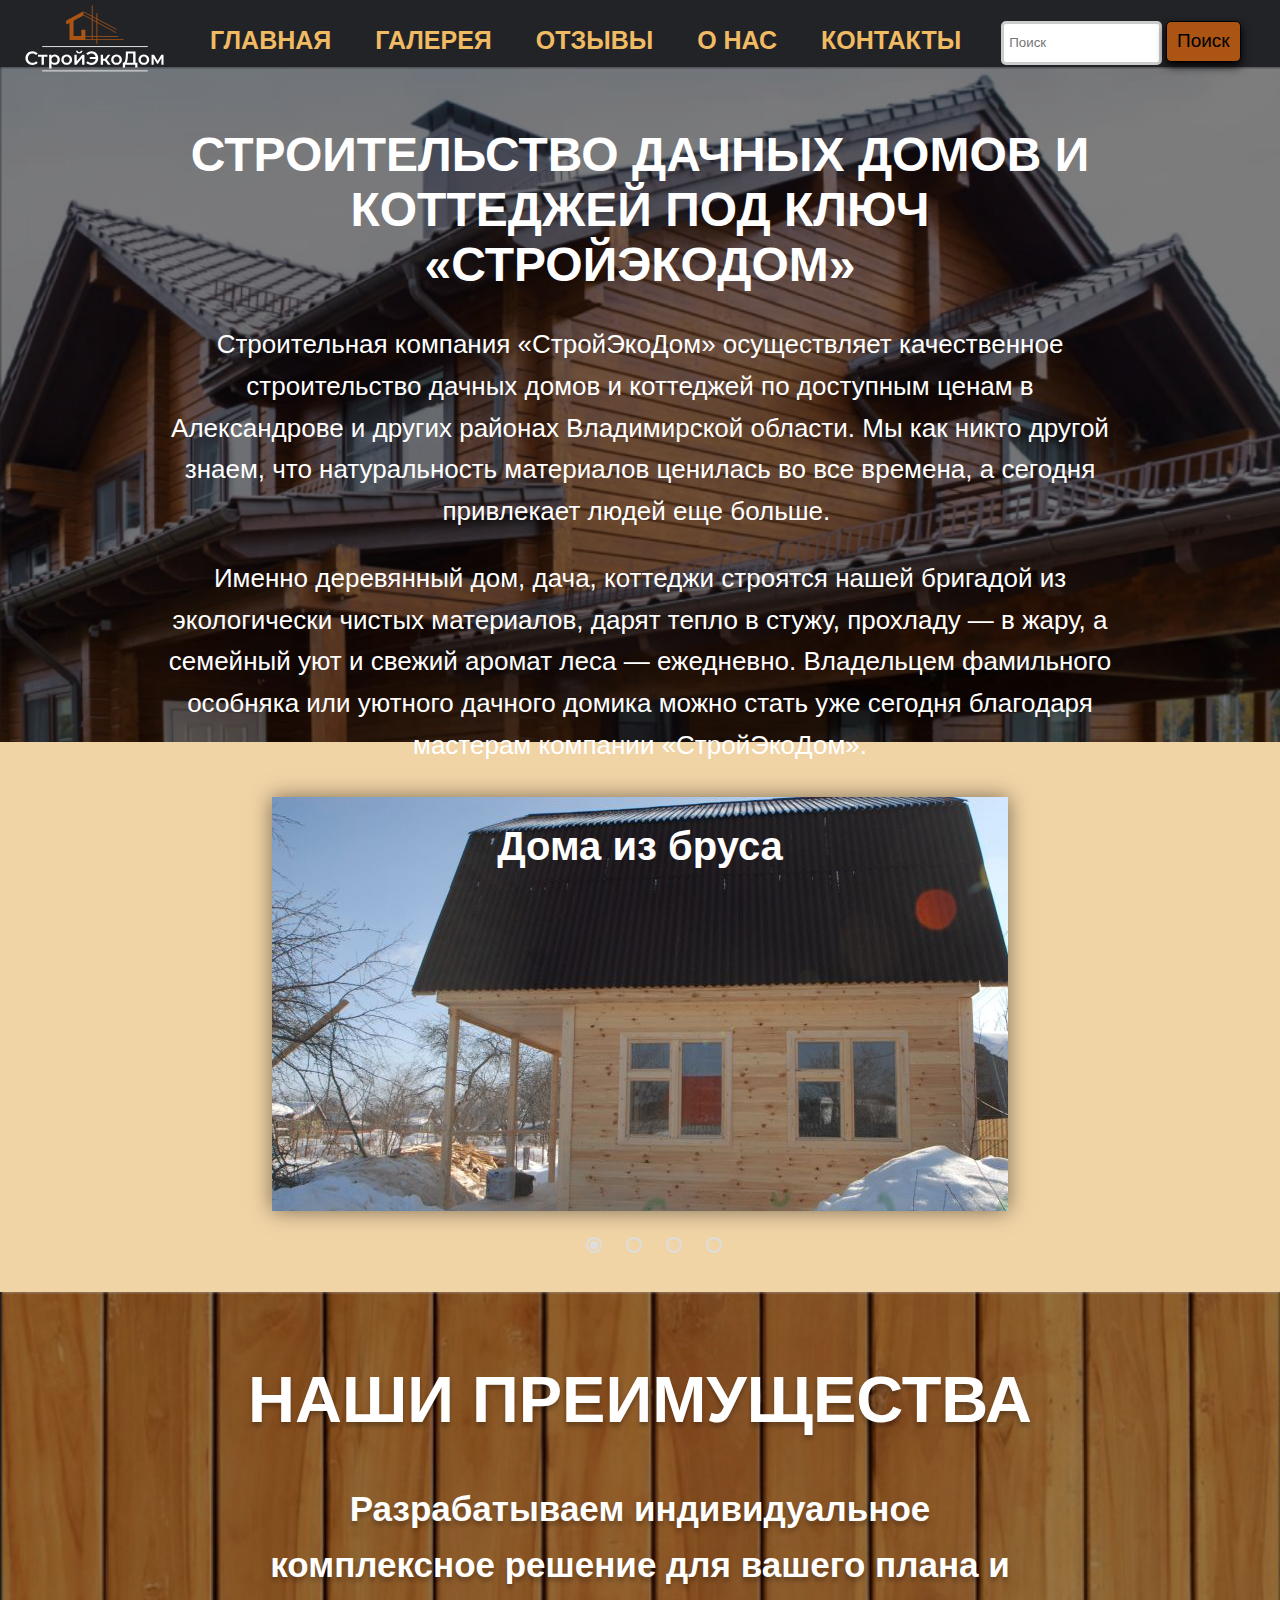
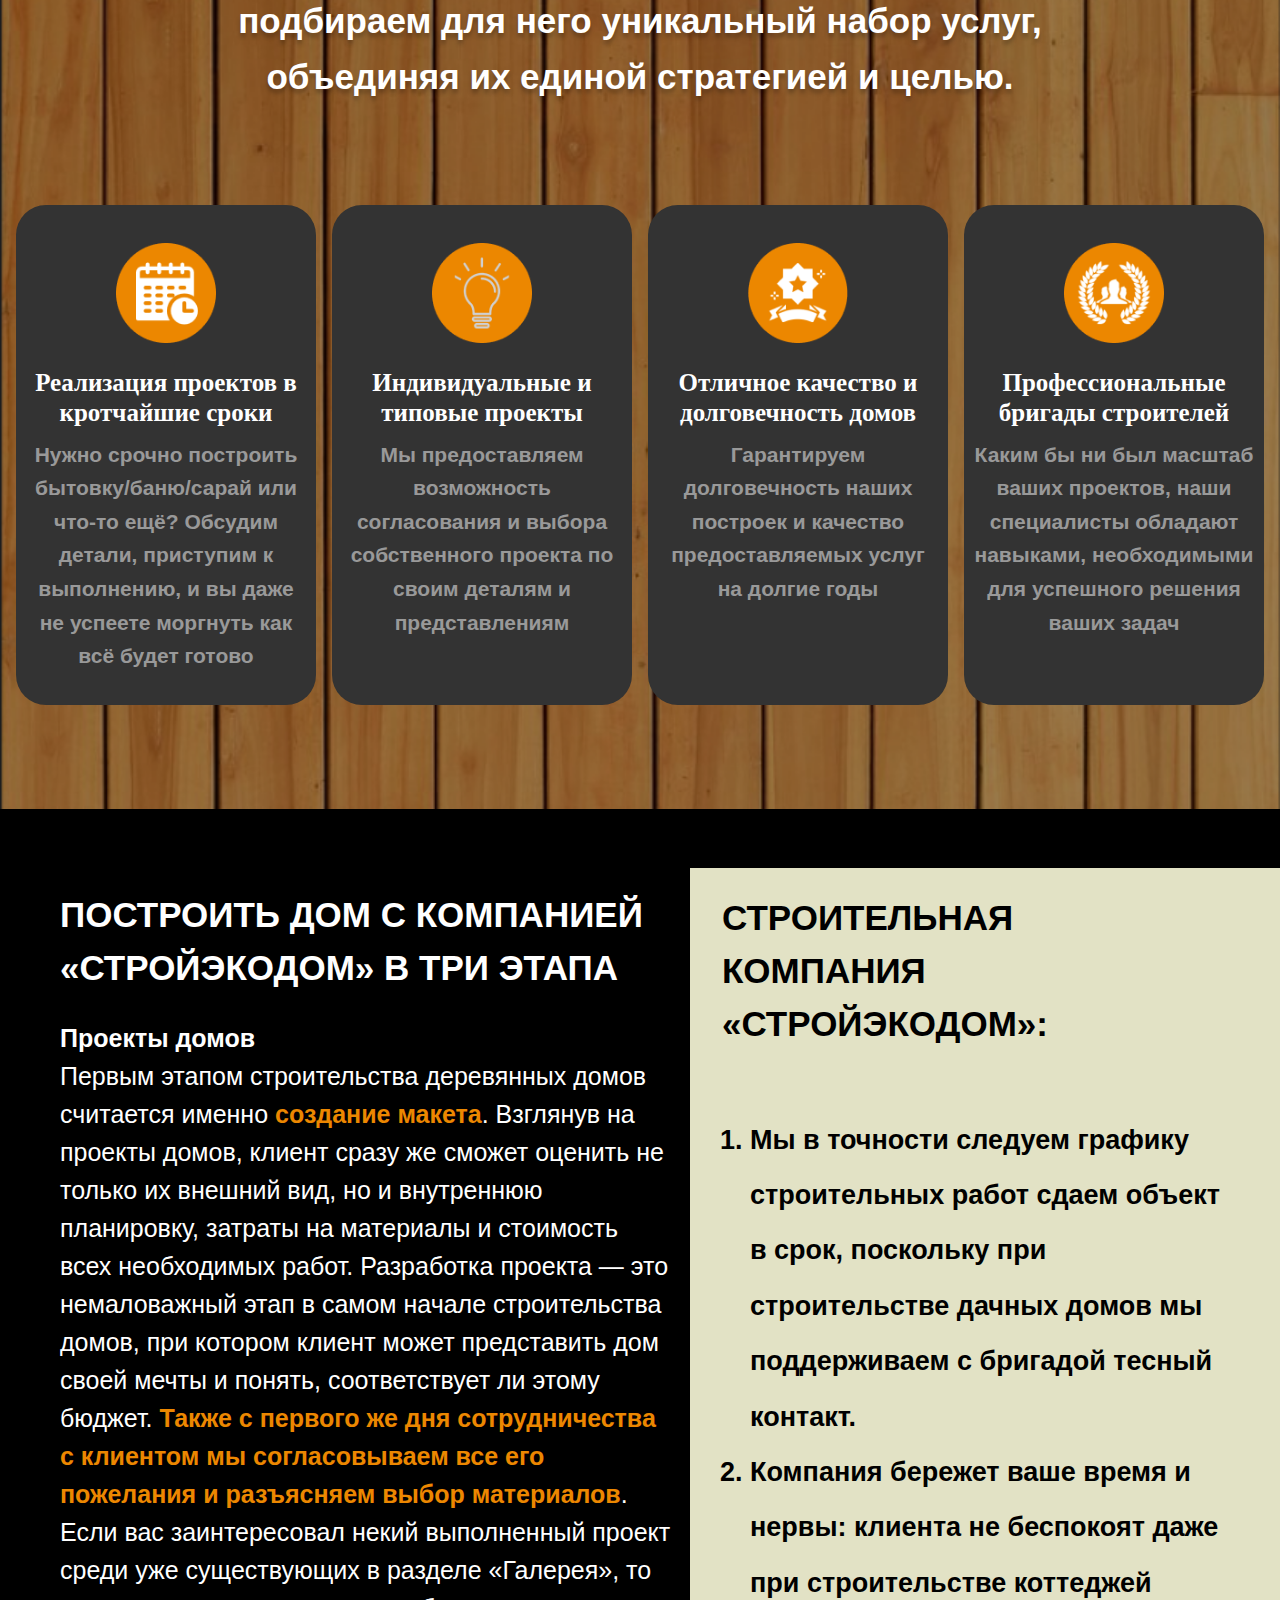
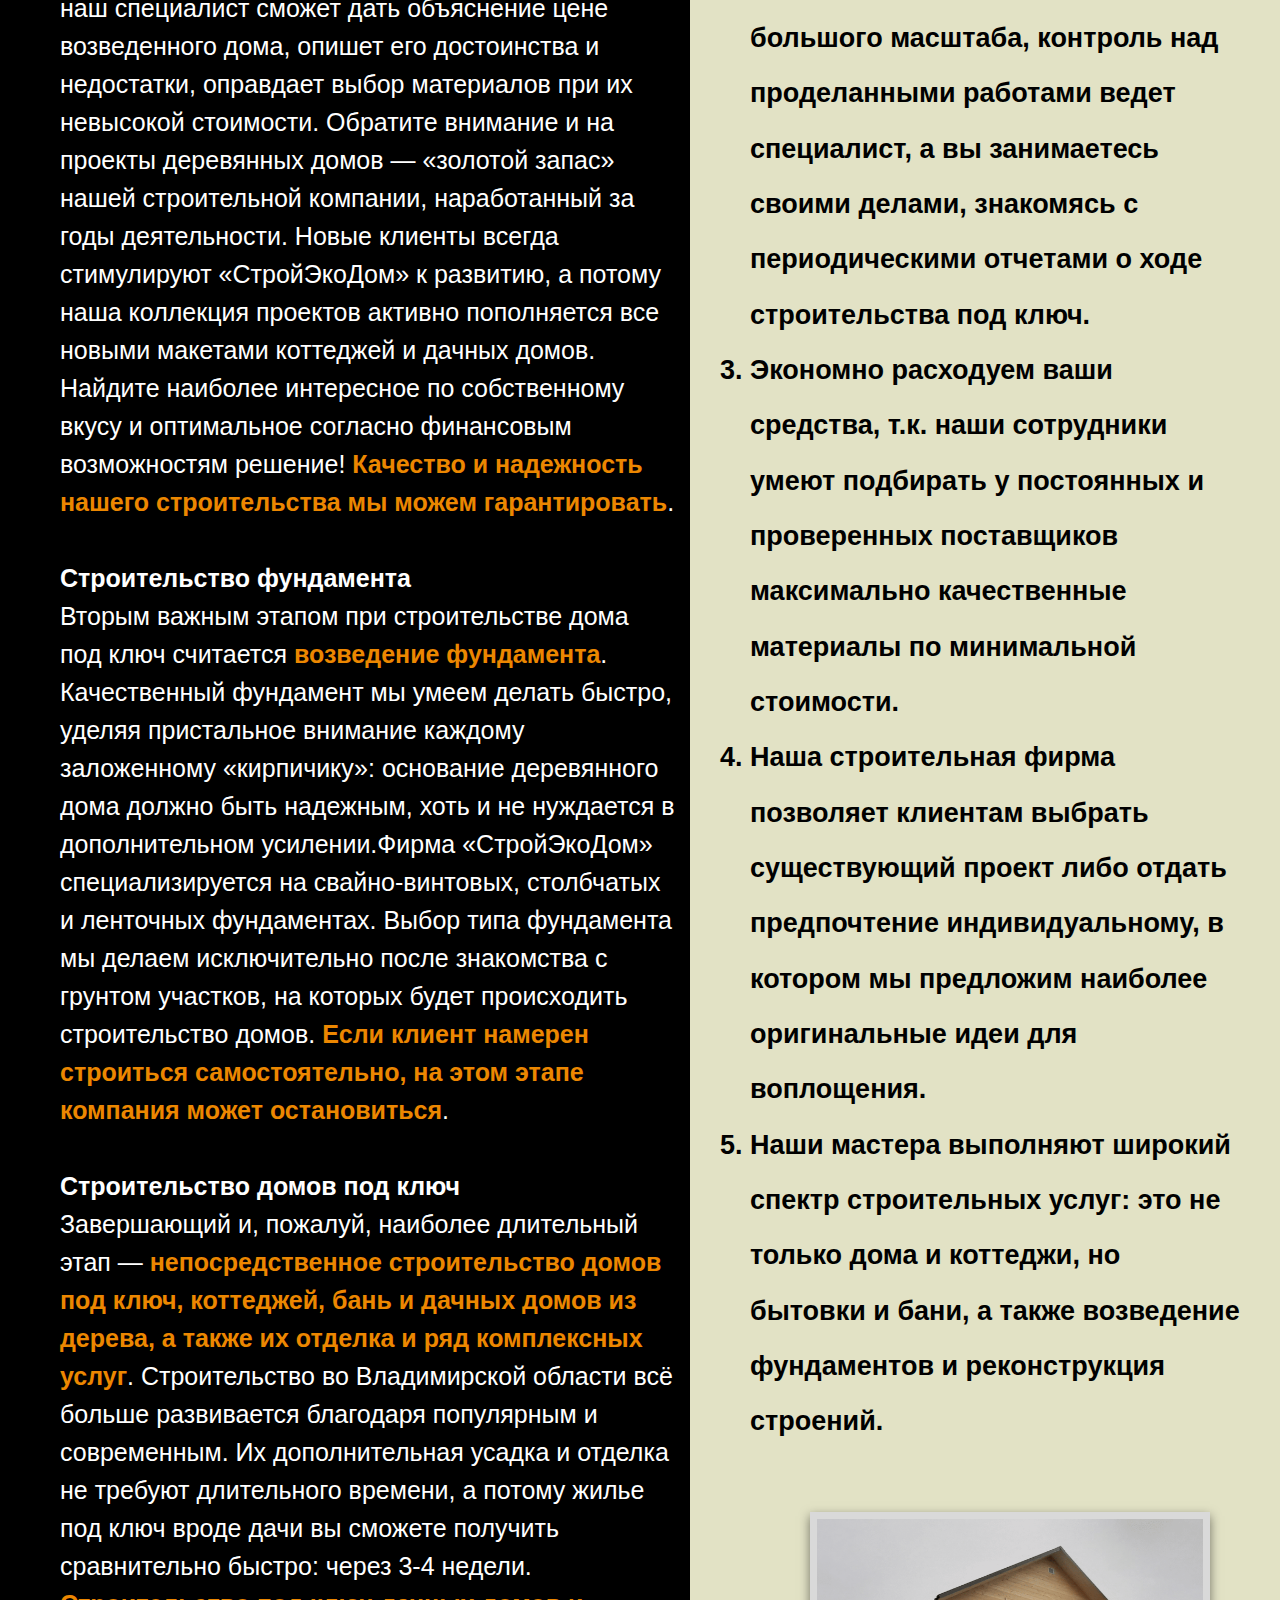
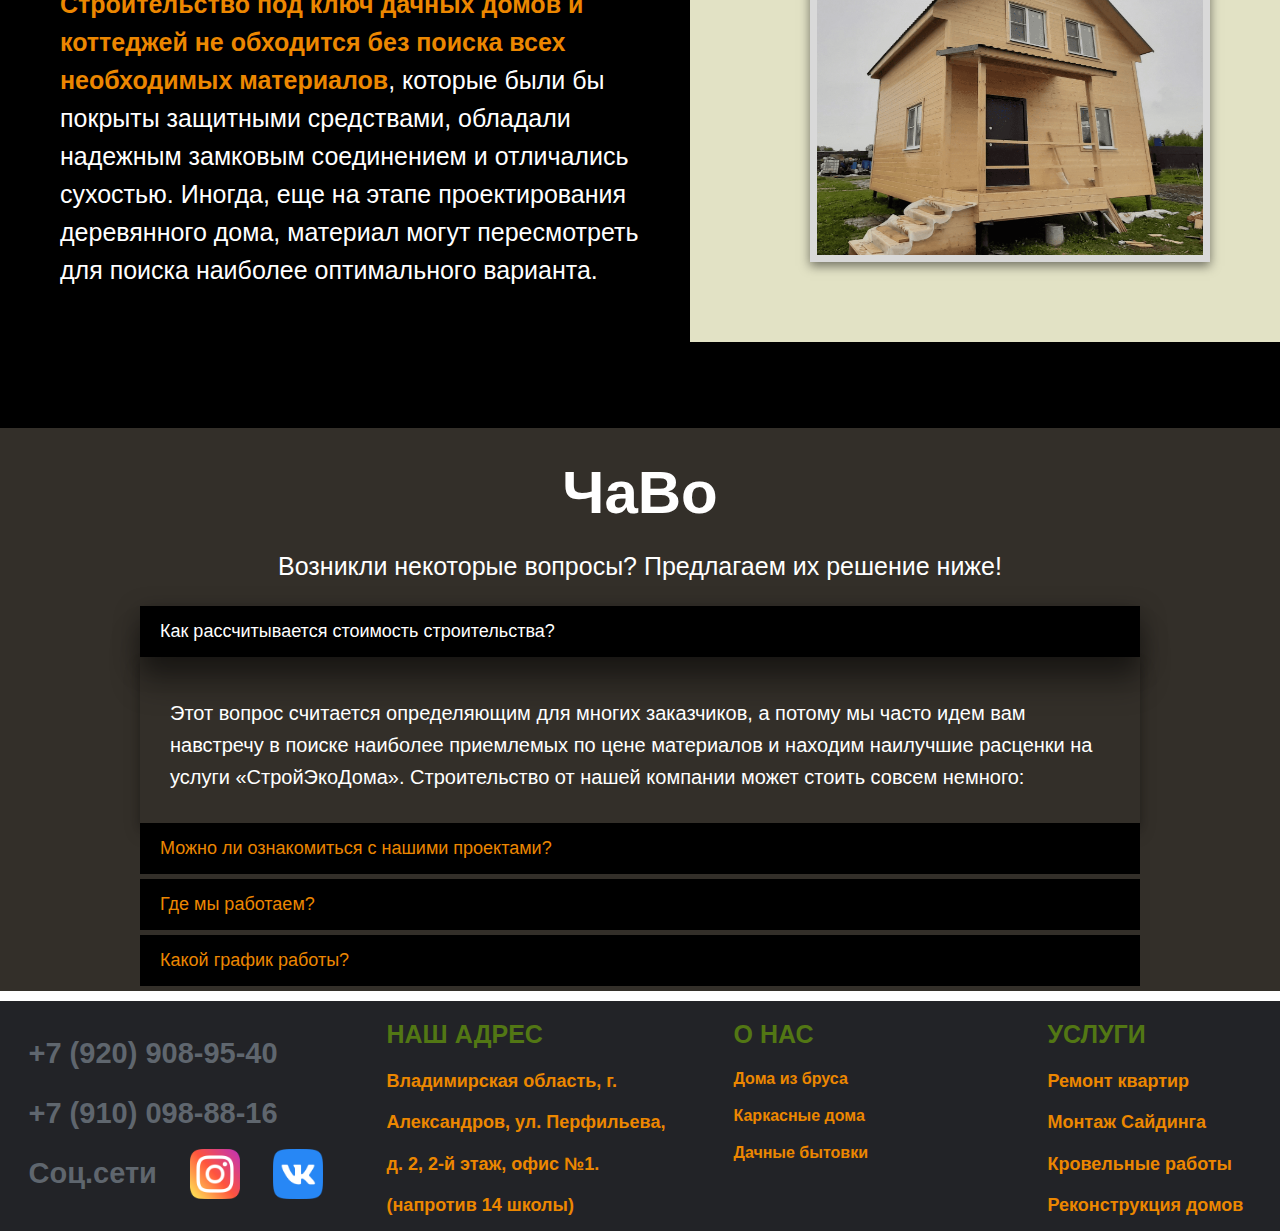
<file: mySite/index.html>
<html lang="en">
<head>
    <meta charset="UTF-8">
    <meta name="viewport" content="width=device-width, initial-scale=1.0">
    <title>Главная</title>
    <link rel="stylesheet" href="css/style.css">
    <link rel="shortcut icon" href="icons/Лого.svg">
</head>
<body>

    <!--Header-->
    <header class="main-section header">
        <a href="#"><img class="logo" src="icons/Лого.svg" alt=""></a>
        <div class="nav-menu">
            <nav>
                <a class="nav-menu__item" href="index.html">ГЛАВНАЯ</a>
                <a class="nav-menu__item" href="">ГАЛЕРЕЯ</a>
                <a class="nav-menu__item" href="reviews.html">ОТЗЫВЫ</a>
                <a class="nav-menu__item" href="">О НАС</a>
                <a class="nav-menu__item" href="contacts.html">КОНТАКТЫ</a>
            </nav>
            <form> 
                <input type="text" name="text" class="search" placeholder="Поиск">
                <input type="submit" name="submit" class="submit" value="Поиск">
            </form>
        </div>
    </header>
    </nav>

    <!--Первая секция-->
    <section class="first-section">
        <div class="first-section__text">
          <h1 class="title"> СТРОИТЕЛЬСТВО ДАЧНЫХ ДОМОВ И КОТТЕДЖЕЙ ПОД КЛЮЧ «СТРОЙЭКОДОМ»</h1>
          <p class="text-2"> Строительная компания «СтройЭкоДом» осуществляет качественное строительство дачных домов и коттеджей по доступным ценам в Александрове и других районах Владимирской области. Мы как никто другой знаем, что натуральность материалов ценилась во все времена, а сегодня привлекает людей еще больше.&nbsp;</p>
          <p class="text-2"> Именно деревянный дом, дача, коттеджи строятся нашей бригадой из экологически чистых материалов, дарят тепло в стужу, прохладу — в жару, а семейный уют и свежий аромат леса — ежедневно. Владельцем фамильного особняка или уютного дачного домика можно стать уже сегодня благодаря мастерам компании «СтройЭкоДом».</p>
        </div>
    </section>

    <!--Вторая секция-->
    <section class="second-section">
        <div class="wrapper">
            <input type="radio" name="point" id="slide1" checked />
            <input type="radio" name="point" id="slide2" />
            <input type="radio" name="point" id="slide3" />
            <input type="radio" name="point" id="slide4" />
            <div class="slider">
                <div class="slides slide1">
                    <h1 class="slider__title">Дома из бруса</h1>
                </div>
                <div class="slides slide2">
                    <h1 class="slider__title">Каркасные дома</h1>
                </div>
                <div class="slides slide3">
                    <h1 class="slider__title">Конюшни</h1>
                </div>
                <div class="slides slide4">
                    <h1 class="slider__title">Лестницы</h1>
                </div>
            </div>
            <div class="controls">
                <label for="slide1"></label>
                <label for="slide2"></label>
                <label for="slide3"></label>
                <label for="slide4"></label>
            </div>
        </div>
    </section>

    <!--Третья секция-->
    <section class="therd-section">
        <img style="position: absolute; width: 100%; height: 1117px;" src="img/fon2.png" alt="">
        <div class="therd-section__text">
            <h1>НАШИ ПРЕИМУЩЕСТВА</h1>
            <p>Разрабатываем индивидуальное комплексное решение для вашего плана и подбираем для него уникальный набор услуг, объединяя их единой стратегией и целью.</p>
        </div>

        <div class="therd-section__items">
            <div class="therd-section__item">
                <img class="therd-section__item-icon" src="img/Group 1.png" alt="">
                <h4 class="therd-section__item-name">​Реализация проектов в кротчайшие сроки</h4>
                <p class="therd-section__item-text">Нужно срочно построить бытовку/баню/сарай или что-то ещё? Обсудим детали, приступим к выполнению, и вы даже не успеете моргнуть как всё будет готово</p>
            </div>
            <div class="therd-section__item">
                <img class="therd-section__item-icon" src="img/Group 2.png" alt="">
                <h4 class="therd-section__item-name">​Индивидуальные и типовые проекты</h4>
                <p class="therd-section__item-text">Мы предоставляем возможность согласования и выбора собственного проекта по своим деталям и представлениям</p>
            </div>
            <div class="therd-section__item">
                <img class="therd-section__item-icon" src="img/Group 3.png" alt="">
                <h4 class="therd-section__item-name">​Отличное качество и долговечность домов</h4>
                <p class="therd-section__item-text">Гарантируем долговечность наших построек и качество предоставляемых услуг на долгие годы</p>
            </div>
            <div class="therd-section__item">
                <img class="therd-section__item-icon" src="img/Group 4.png" alt="">
                <h4 class="therd-section__item-name">​Профессиональные бригады строителей</h4>
                <p class="therd-section__item-text">​Каким бы ни был масштаб ваших проектов, наши специалисты обладают навыками, необходимыми для успешного решения ваших задач</p>
            </div>
        </div>
    </section>

    <!--Четвертая секция-->
    <section class="fourth-section">
        <div class="fourth-section__left-side">
            <h1 class="fourth-section__left-side-title">ПОСТРОИТЬ ДОМ С КОМПАНИЕЙ «СТРОЙЭКОДОМ» В ТРИ ЭТАПА</h1>
            <p class="fourth-section__left-side-text">
                <strong> Проекты домов </strong><br> 
                Первым этапом строительства деревянных домов считается именно <span class="fourth-section__left-side-text__orange">создание макета</span>. 
                Взглянув на проекты домов, клиент сразу же сможет оценить не только их внешний вид, но и внутреннюю планировку, затраты на материалы и стоимость всех необходимых работ. Разработка проекта — это немаловажный этап в самом начале строительства домов, при котором клиент может представить дом своей мечты и понять, соответствует ли этому бюджет. <span class="fourth-section__left-side-text__orange">Также с первого же дня сотрудничества с клиентом мы согласовываем все его пожелания и разъясняем выбор материалов</span>.
                Если вас заинтересовал некий выполненный проект среди уже существующих в разделе «Галерея», то наш специалист сможет дать объяснение цене возведенного дома, опишет его достоинства и недостатки, оправдает выбор материалов при их невысокой стоимости. Обратите внимание и на проекты деревянных домов — «золотой запас» нашей строительной компании, наработанный за годы деятельности. Новые клиенты всегда стимулируют «СтройЭкоДом» к развитию, а потому наша коллекция проектов активно пополняется все новыми макетами коттеджей и дачных домов. Найдите наиболее интересное по собственному вкусу и оптимальное согласно финансовым возможностям решение! <span class="fourth-section__left-side-text__orange">Качество и надежность нашего строительства мы можем гарантировать</span>.
                <br>
                <br>
                <strong> Строительство фундамента </strong><br>
                Вторым важным этапом при строительстве дома под ключ считается <span class="fourth-section__left-side-text__orange">возведение фундамента</span>. Качественный фундамент мы умеем делать быстро, уделяя пристальное внимание каждому заложенному «кирпичику»: основание деревянного дома должно быть надежным, хоть и не нуждается в дополнительном усилении.Фирма «СтройЭкоДом» специализируется на свайно-винтовых, столбчатых и ленточных фундаментах. Выбор типа фундамента мы делаем исключительно после знакомства с грунтом участков, на которых будет происходить строительство домов. <span class="fourth-section__left-side-text__orange">Если клиент намерен строиться самостоятельно, на этом этапе компания может остановиться</span>.
                <br>
                <br>
                <strong> Строительство домов под ключ </strong><br>
                Завершающий и, пожалуй, наиболее длительный этап — <span class="fourth-section__left-side-text__orange">непосредственное строительство домов под ключ, коттеджей, бань и дачных домов из дерева, а также их отделка и ряд комплексных услуг</span>. Строительство во Владимирской области всё больше развивается благодаря популярным и современным. Их дополнительная усадка и отделка не требуют длительного времени, а потому жилье под ключ вроде дачи вы сможете получить сравнительно быстро: через 3-4 недели. <span class="fourth-section__left-side-text__orange">Строительство под ключ дачных домов и коттеджей не обходится без поиска всех необходимых материалов</span>, которые были бы покрыты защитными средствами, обладали надежным замковым соединением и отличались сухостью. Иногда, еще на этапе проектирования деревянного дома, материал могут пересмотреть для поиска наиболее оптимального варианта.</p>
        </div>
        <div class="fourth-section__right-side">
            <h1 class="fourth-section__right-side-title">СТРОИТЕЛЬНАЯ КОМПАНИЯ «СТРОЙЭКОДОМ»:</h1>
                <ol class="fourth-section__right-side-text">
                    <li>
                        Мы в точности следуем графику строительных работ сдаем объект в срок, поскольку при строительстве дачных домов мы поддерживаем с бригадой тесный контакт.
                    </li>
                    <li>
                        Компания бережет ваше время и нервы: клиента не беспокоят даже при строительстве коттеджей большого масштаба, контроль над проделанными работами ведет специалист, а вы занимаетесь своими делами, знакомясь с периодическими отчетами о ходе строительства под ключ.
                    </li>
                    <li>
                        Экономно расходуем ваши средства, т.к. наши сотрудники умеют подбирать у постоянных и проверенных поставщиков максимально качественные материалы по минимальной стоимости.
                    </li>
                    <li>
                        Наша строительная фирма позволяет клиентам выбрать существующий проект либо отдать предпочтение индивидуальному, в котором мы предложим наиболее оригинальные идеи для воплощения.
                    </li>
                    <li>
                        Наши мастера выполняют широкий спектр строительных услуг: это не только дома и коттеджи, но бытовки и бани, а также возведение фундаментов и реконструкция строений.
                    </li>
                </ol>
            <div class="fourth-section__image">
                <img width="400px" height="336px" src="img/52c17f475d0bde0b804c8dfb5c027cea.png" alt="">
            </div>
        </div>
    </section>

    <!--Пятая секция-->
    <section class="fifth-section">
        <h1 class="fifth-section__title">ЧаВо</h1>
        <p class="fifth-section__text">Возникли некоторые вопросы? Предлагаем их решение ниже!</p>
        <div class="fifth-section__questions">
            <input type="checkbox" name="chacor" id="chacor1" checked="checked" />
            <label for="chacor1">Как рассчитывается стоимость строительства?</label>
            <div class="acor-body">
                <p>Этот вопрос считается определяющим для многих заказчиков, а потому мы часто идем вам навстречу в поиске наиболее приемлемых по цене материалов и находим наилучшие расценки на услуги «СтройЭкоДома». Строительство от нашей компании может стоить совсем немного:</p>
            </div>
                    
            <input type="checkbox" name="chacor" id="chacor2" />
            <label for="chacor2">Можно ли ознакомиться с нашими проектами?</label>
            <div class="acor-body">
                <p>На нашем сайте присутствует галерея готовых работ. Вы можете посмотреть на наши проекты не выходя из дома!</p>
            </div>
                    
            <input type="checkbox" name="chacor" id="chacor3" />
            <label for="chacor3">Где мы работаем?</label>
            <div class="acor-body">
                <p>Наш адрес: Владимирская область, г. Александров, ул. Перфильева, д. 2, 2-й этаж, офис №1. (напротив 14 школы)</p>
            </div>

            <input type="checkbox" name="chacor" id="chacor4" />
            <label for="chacor4">Какой график работы?</label>
            <div class="acor-body">
                <p>​Вт-пт c 10:00 до 17:00; сб с 10:00 до 15:00</p>
            </div>
        </div>
    </section>
    <!-- Footer -->
    <footer class="footer">
        <div class="footer__container">
    
            <div class="footer-info__contacts">
                <a href="tel:+7 (920) 908-95-40" class="footer-info__number">+7 (920) 908-95-40</a>
                <a href="tel:+7 (910) 098-88-16" class="footer-info__number">+7 (910) 098-88-16</a>
                <div class="footer-info__items">
                    <p class="footer-info__social">Соц.сети</p>
                    <a href="https://www.instagram.com/stroyedom/"><img class="footer-info__social-icon" src="img/inst.png" alt=""></a>
                    <a href="https://vk.com/stroyedom"><img class="footer-info__social-icon" src="img/vk.png" alt=""></a>
                </div>
            </div>
    
            <div class="footer-info__elements">
                <h2 class="footer-info__title">НАШ АДРЕС</h2>
                    <p class="footer-info__text">Владимирская область, г. Александров, ул. Перфильева, д. 2, 2-й этаж, офис №1. (напротив 14 школы)</p>
            </div>
    
            <div class="footer-info__elements">
                <h2 class="footer-info__title">О НАС</h2>
                    <a href="" class="footer-info__text-1">Дома из бруса</a>
                    <a href="" class="footer-info__text-1">Каркасные дома</a>
                    <a href="" class="footer-info__text-1">Дачные бытовки</a>
            </div>
    
            <div class="footer-info__elements">
                <h2 class="footer-info__title">УСЛУГИ</h2>
                    <a href="#" class="footer-info__text">Ремонт квартир</a>
                    <a href="#" class="footer-info__text">Монтаж Сайдинга</a>
                    <a href="#" class="footer-info__text">Кровельные работы</a>
                    <a href="#" class="footer-info__text">Реконструкция домов</a>
            </div>
        </div>
    </footer>
</body>
</html>
</file>
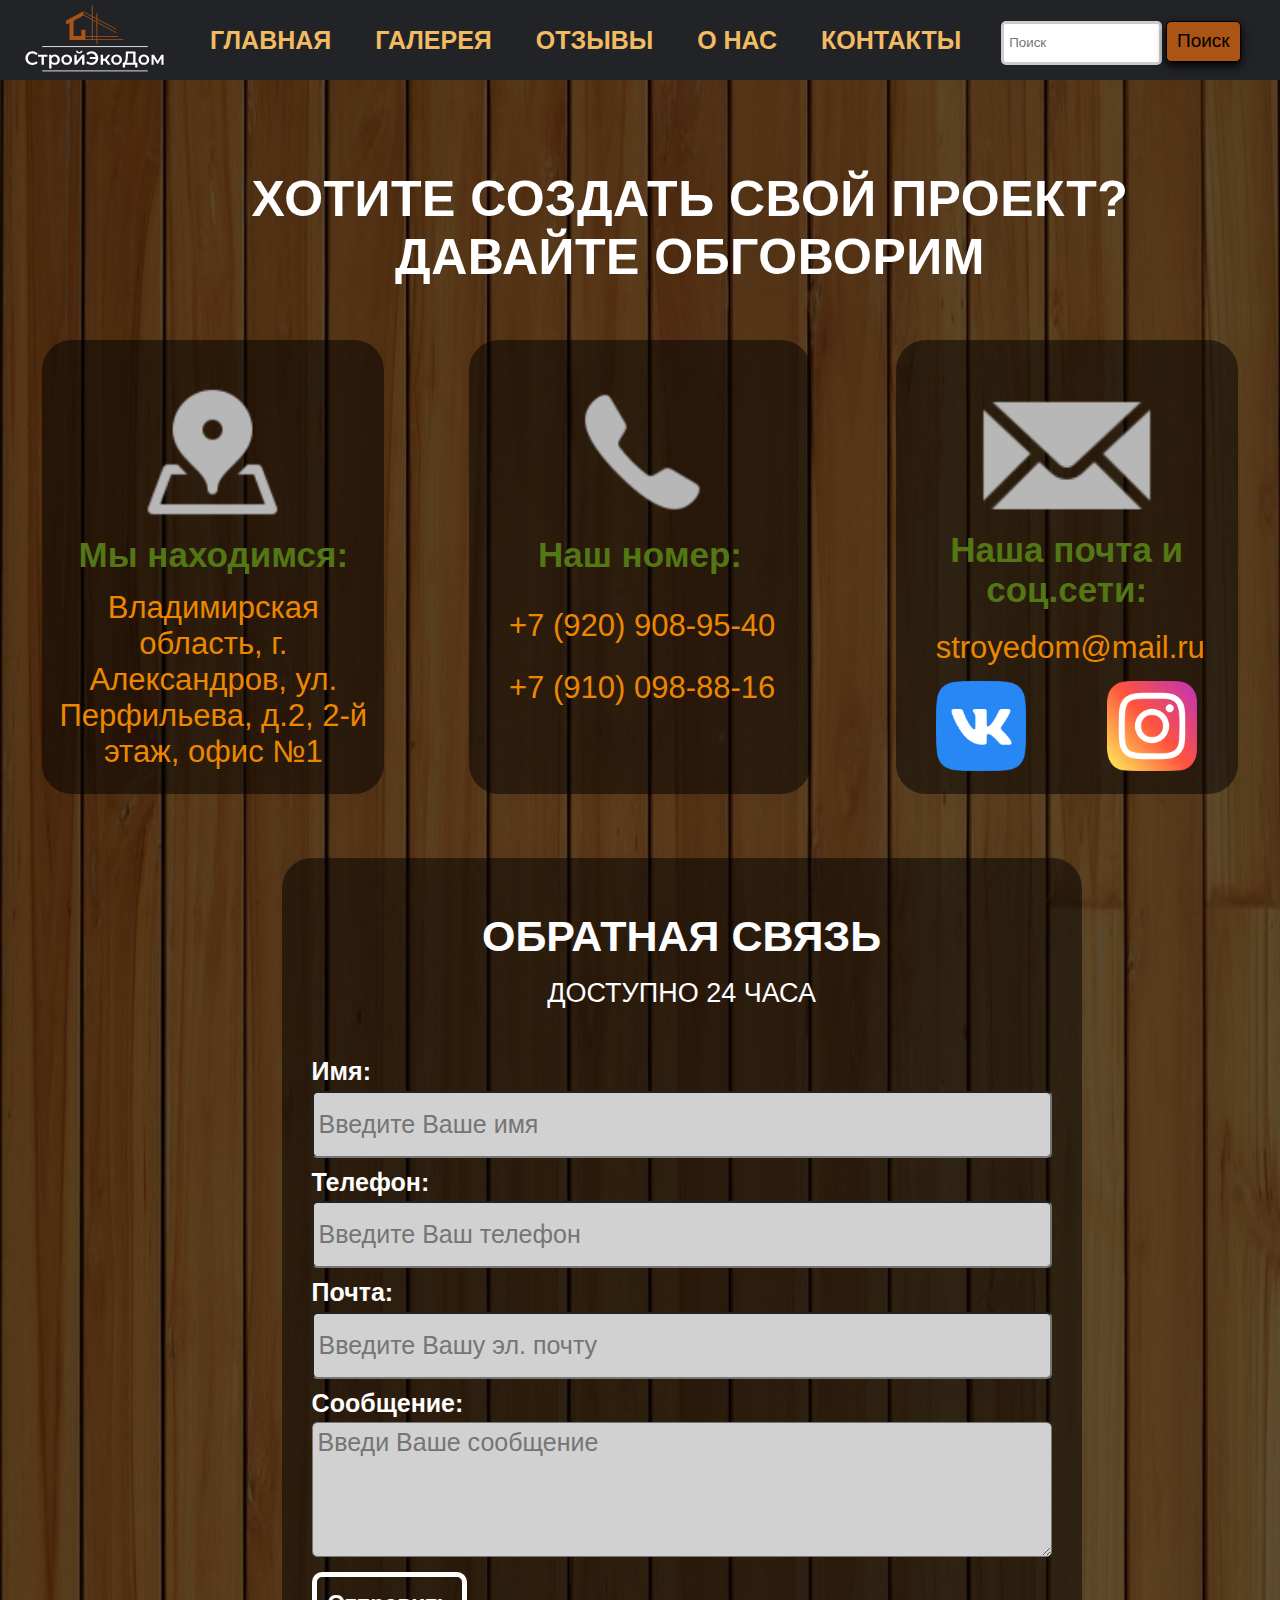
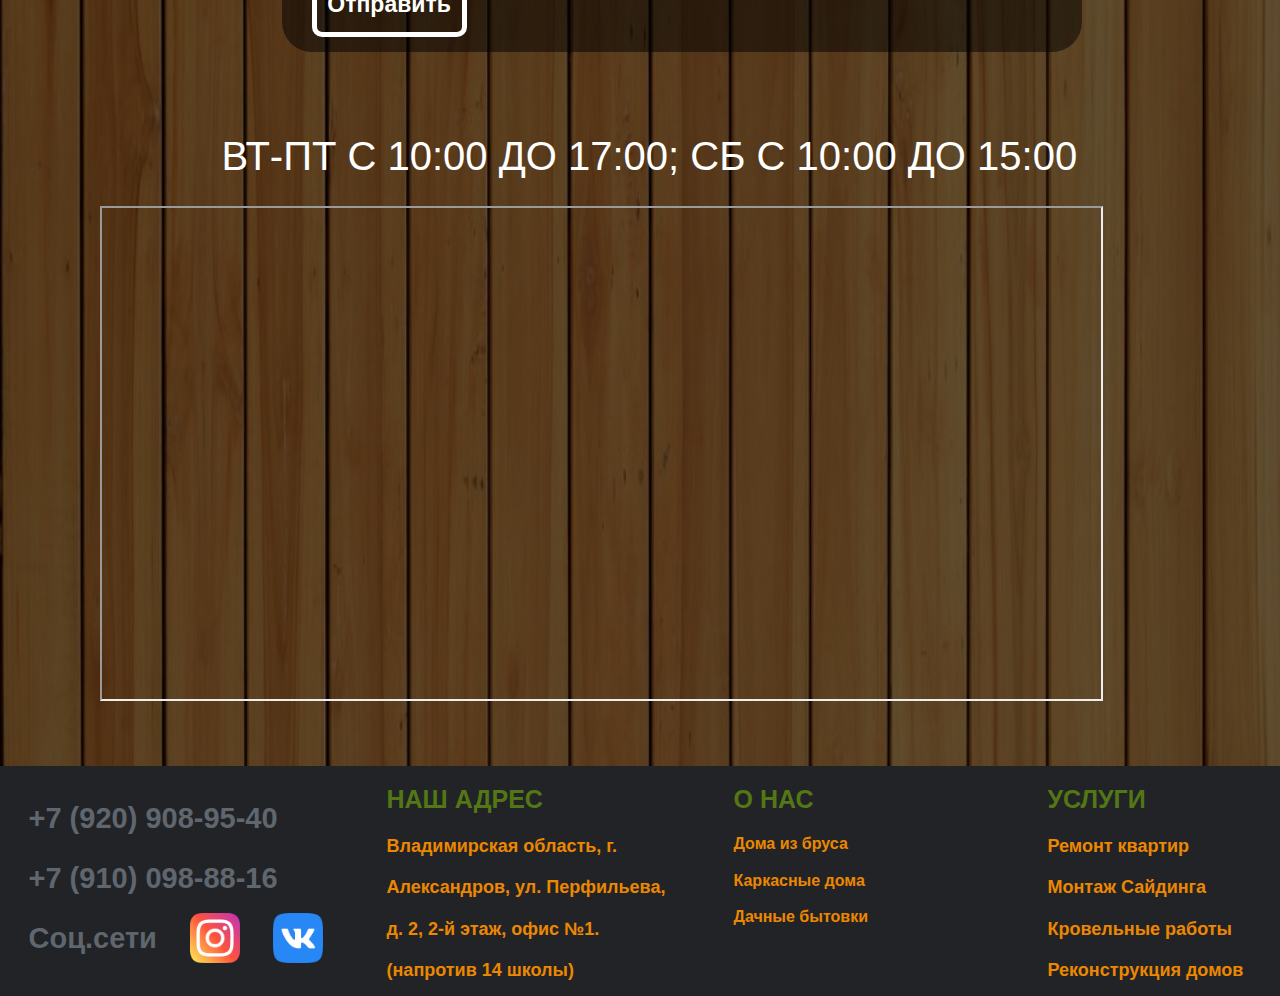
<file: mySite/contacts.html>
<html lang="en">
<head>
    <meta charset="UTF-8">
    <meta name="viewport" content="width=device-width, initial-scale=1.0">
    <title>Контакты</title>
    <link rel="stylesheet" href="css/style.css">
    <link rel="shortcut icon" href="icons/Лого.svg">
</head>
<body>
    <header class="main-section header">
        <a href="#"><img class="logo" src="icons/Лого.svg" alt=""></a>
        <div class="nav-menu">
            <nav>
                <a class="nav-menu__item" href="index.html">ГЛАВНАЯ</a>
                <a class="nav-menu__item" href="">ГАЛЕРЕЯ</a>
                <a class="nav-menu__item" href="reviews.html">ОТЗЫВЫ</a>
                <a class="nav-menu__item" href="">О НАС</a>
                <a class="nav-menu__item" href="contacts.html">КОНТАКТЫ</a>
            </nav>
            <form> 
                <input type="text" name="text" class="search" placeholder="Поиск">
                <input type="submit" name="submit" class="submit" value="Поиск">
            </form>
        </div>
    </header>
    <section class="main-section__contacts">
        <img class="background-1" height="2814px" width="1440px" src="img/half-opacity.png" alt="">
        <img class="background" height="2814px" src="img/wood-texture-with-natural-pattern_36078-171.jpg" alt="">
        <h3 class="title-contacts">ХОТИТЕ СОЗДАТЬ СВОЙ ПРОЕКТ? ДАВАЙТЕ ОБГОВОРИМ</h3>
        <div class="cards">
            <div class="card">
                <img class="card-icon-1" src="icons/Address.svg" alt="">
                <h3 class="card-title">Мы находимся:</h3>
                <p class="card-text-1">​​Владимирская область, г. Александров, ул. Перфильева, д.2, 2-й этаж, офис №1</p>
            </div>
            <div class="card">
                <img class="card-icon-2" src="icons/Phone.svg" alt="">
                <h3 class="card-title">Наш номер:</h3>
                <a href="tel:" class="card-text-2">​​+7 (920) 908-95-40 <br>
                                                +7 (910) 098-88-16</a>
            </div>
            <div class="card">
                <img class="card-icon-3" src="icons/Letter.svg" alt="">
                <h3 class="card-title">Наша почта и соц.сети:</h3>
                <a href="mail:" class="card-text-3">stroyedom@mail.ru</a>
                <div class="soc-med-icon">
                    <a href="https://vk.com/stroyedom"><img width="90px" height="90px" src="img/vk.png" alt=""></a>
                    <a href="https://www.instagram.com/stroyedom/"><img width="90px" height="90px" src="img/inst.png" alt=""></a>
                </div>
            </div> 
        </div>     
    <div class="feedback">
        <p class="feedback__title">ОБРАТНАЯ СВЯЗЬ</p>
        <p class="feedback__text">ДОСТУПНО 24 ЧАСА</p>
        <form class="feedback__form">
            <div class="col-25">
                <label class="label-name" for="fname">Имя:</label>
            </div>
            <div>
                <input class="feedback__input" type="text" id="fname" name="firstname" placeholder="Введите Ваше имя">
            </div>

            <div class="col-25">
                <label class="label-name" for="tel">Телефон:</label>
            </div>
            <div>
                <input class="feedback__input" type="tel" id="tel" name="tel" placeholder="Введите Ваш телефон">
            </div>

            <div class="col-25">
                <label class="label-name" for="mail">Почта:</label>
            </div>
            <div>
                <input class="feedback__input" type="mail" id="mail" name="mail" placeholder="Введите Вашу эл. почту">
            </div>

            <div class="col-25">
                <label class="label-name" for="subject">Сообщение:</label>
            </div>

            <div>
                <textarea class="feedback__big-msg" id="subject" name="subject" placeholder="Введи Ваше сообщение"></textarea>
            </div>
                <input class="feedback__button" type="submit" value="Отправить">
        </form>
    </section>
    <section class="cont_box">
        <h2 class="cont_box__title">​Вт-пт c 10:00 до 17:00; сб с 10:00 до 15:00</h2>
        <iframe class="cont_box__map" src="https://www.google.com/maps/embed?pb=!4v1608303517130!6m8!1m7!1sqI0btb5sH4PyqJqLVTVf0g!2m2!1d56.39456842114446!2d38.70353340903934!3f260.14!4f3.019999999999996!5f1.0532550163401457" allowfullscreen loading="lazy"></iframe>
    </section>
    <footer class="footer">
        <div class="footer__container">

                <div class="footer-info__contacts">
                    <a href="tel:+7 (920) 908-95-40" class="footer-info__number">+7 (920) 908-95-40</a>
                    <a href="tel:+7 (910) 098-88-16" class="footer-info__number">+7 (910) 098-88-16</a>
                    <div class="footer-info__items">
                        <p class="footer-info__social">Соц.сети</p>
                        <a href="https://www.instagram.com/stroyedom/"><img class="footer-info__social-icon" src="img/inst.png" alt=""></a>
                        <a href="https://vk.com/stroyedom"><img class="footer-info__social-icon" src="img/vk.png" alt=""></a>
                    </div>
                </div>

                <div class="footer-info__elements">
                    <h2 class="footer-info__title">НАШ АДРЕС</h2>
                        <p class="footer-info__text">Владимирская область, г. Александров, ул. Перфильева, д. 2, 2-й этаж, офис №1. (напротив 14 школы)</p>
                </div>

                <div class="footer-info__elements">
                    <h2 class="footer-info__title">О НАС</h2>
                        <a href="" class="footer-info__text-1">Дома из бруса</a>
                        <a href="" class="footer-info__text-1">Каркасные дома</a>
                        <a href="" class="footer-info__text-1">Дачные бытовки</a>
                </div>

                <div class="footer-info__elements">
                    <h2 class="footer-info__title">УСЛУГИ</h2>
                        <a href="#" class="footer-info__text">Ремонт квартир</a>
                        <a href="#" class="footer-info__text">Монтаж Сайдинга</a>
                        <a href="#" class="footer-info__text">Кровельные работы</a>
                        <a href="#" class="footer-info__text">Реконструкция домов</a>
                </div>
        </div>
    </footer>
</body>
</html>
</file>
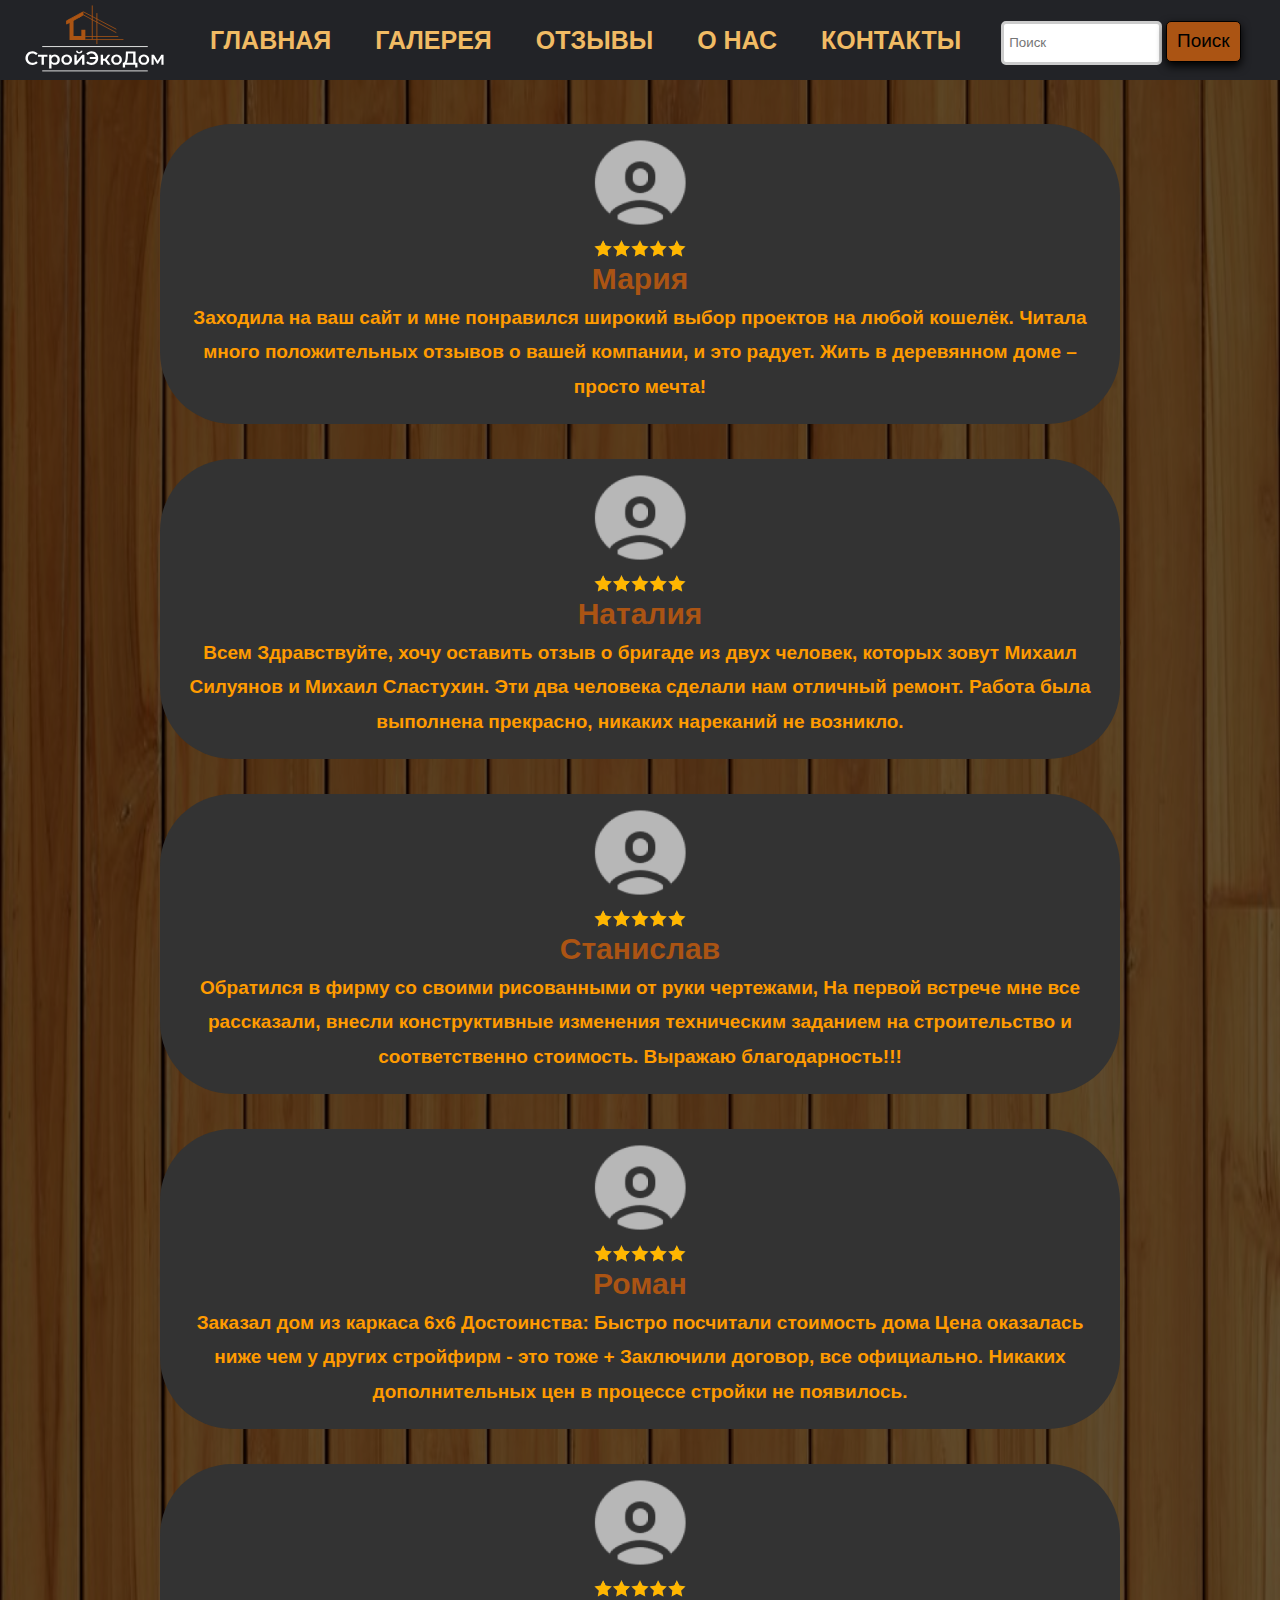
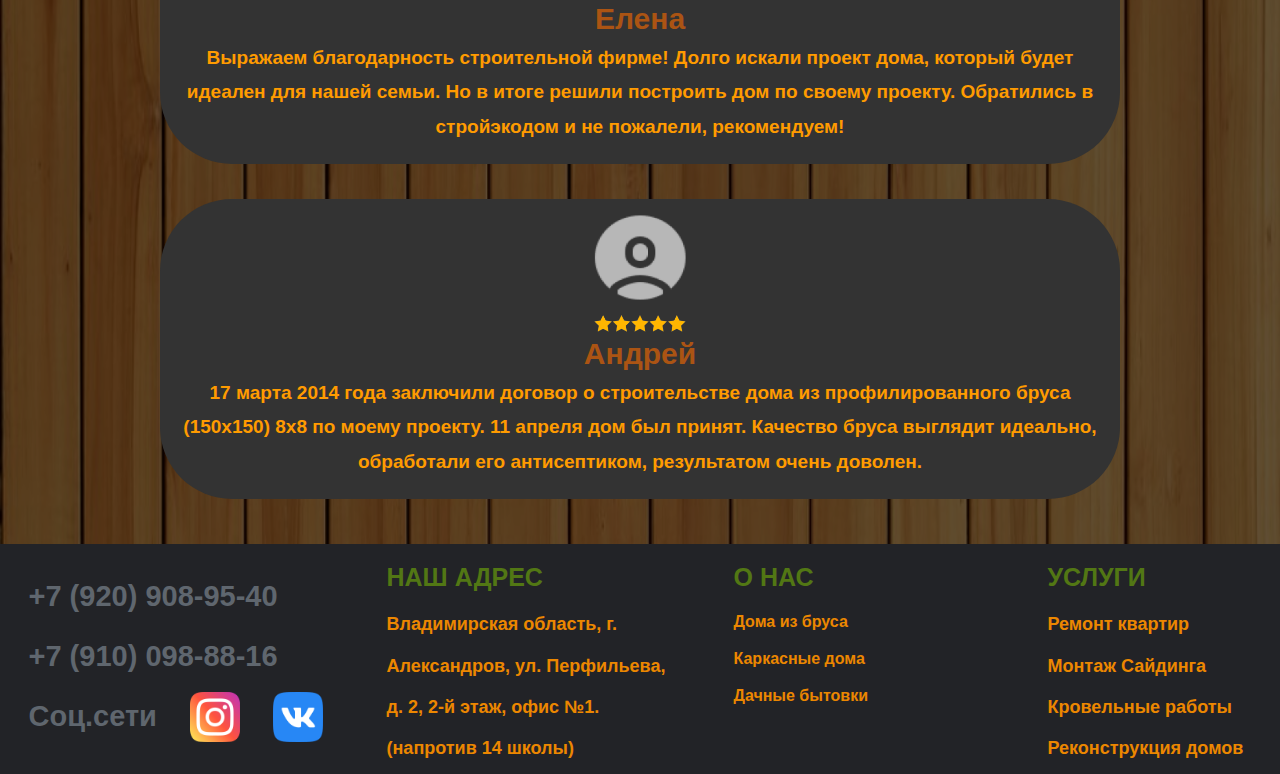
<file: mySite/reviews.html>
<html lang="en">
<head>
    <meta charset="UTF-8">
    <meta name="viewport" content="width=device-width, initial-scale=1.0">
    <title>Отзывы</title>
    <link rel="stylesheet" href="css/style.css">
    <link rel="shortcut icon" href="icons/Лого.svg">
</head>
<body>

    <!--Header-->
    <header class="main-section header">
        <a href="#"><img class="logo" src="icons/Лого.svg" alt=""></a>
        <div class="nav-menu">
            <nav>
                <a class="nav-menu__item" href="index.html">ГЛАВНАЯ</a>
                <a class="nav-menu__item" href="">ГАЛЕРЕЯ</a>
                <a class="nav-menu__item" href="reviews.html">ОТЗЫВЫ</a>
                <a class="nav-menu__item" href="">О НАС</a>
                <a class="nav-menu__item" href="contacts.html">КОНТАКТЫ</a>
            </nav>
            <form> 
                <input type="text" name="text" class="search" placeholder="Поиск">
                <input type="submit" name="submit" class="submit" value="Поиск">
            </form>
        </div>
    </header>

    <!--Главная секция-->
    <section class="main-section__reviews">
        <img class="background-1" height="1500px" src="img/half-opacity.png" alt="">
        <img class="background" height="1500px" src="img/wood-texture-with-natural-pattern_36078-171.jpg" alt="">
        <div class="reviews">
            <div class="review">
                <img class="review-icon" src="img/Test Account.png" alt="">
                <img class="review-icon" src="img/5star.png" alt="">
                <h4 class="review-name">Мария</h4>
                <p class="review-text">Заходила на ваш сайт и мне понравился широкий выбор проектов на любой кошелёк. Читала много положительных отзывов о вашей компании, и это радует. Жить в деревянном доме – просто мечта!</p>
            </div>
            <div class="review">
                <img class="review-icon" src="img/Test Account.png" alt="">
                <img class="review-icon" src="img/5star.png" alt="">
                <h4 class="review-name">Наталия</h4>
                <p class="review-text">Всем Здравствуйте, хочу оставить отзыв о бригаде из двух человек, которых зовут Михаил Силуянов и Михаил Сластухин. Эти два человека сделали нам отличный ремонт. Работа была выполнена прекрасно, никаких нареканий не возникло.</p>
            </div>
            <div class="review">
                <img class="review-icon" src="img/Test Account.png" alt="">
                <img class="review-icon" src="img/5star.png" alt="">
                <h4 class="review-name">Станислав</h4>
                <p class="review-text">Обратился в фирму со своими рисованными от руки чертежами, На первой встрече мне все рассказали, внесли конструктивные изменения техническим заданием на строительство и соответственно стоимость. Выражаю благодарность!!!</p>
            </div>
            <div class="review">
                <img class="review-icon" src="img/Test Account.png" alt="">
                <img class="review-icon" src="img/5star.png" alt="">
                <h4 class="review-name">Роман</h4>
                <p class="review-text">Заказал дом из каркаса 6х6 Достоинства: Быстро посчитали стоимость дома Цена оказалась ниже чем у других стройфирм - это тоже + Заключили договор, все официально. Никаких дополнительных цен в процессе стройки не появилось.</p>
            </div>
            <div class="review">
                <img class="review-icon" src="img/Test Account.png" alt="">
                <img class="review-icon" src="img/5star.png" alt="">
                <h4 class="review-name">Елена</h4>
                <p class="review-text">Выражаем благодарность строительной фирме! Долго искали проект дома, который будет идеален для нашей семьи. Но в итоге решили построить дом по своему проекту. Обратились в стрoйэкодом и не пожалели, рекомендуем!</p>
            </div>
            <div class="review">
                <img class="review-icon" src="img/Test Account.png" alt="">
                <img class="review-icon" src="img/5star.png" alt="">
                <h4 class="review-name">Андрей</h4>
                <p class="review-text">17 марта 2014 года заключили договор о строительстве дома из профилированного бруса (150х150) 8x8 по моему проекту. 11 апреля дом был принят. Качество бруса выглядит идеально, обработали его антисептиком, результатом очень доволен.</p>
            </div>
        </div>
    </section>

        <!-- Footer -->
    <footer class="footer">
        <div class="footer__container">

            <div class="footer-info__contacts">
                <a href="tel:+7 (920) 908-95-40" class="footer-info__number">+7 (920) 908-95-40</a>
                <a href="tel:+7 (910) 098-88-16" class="footer-info__number">+7 (910) 098-88-16</a>
                <div class="footer-info__items">
                    <p class="footer-info__social">Соц.сети</p>
                    <a href="https://www.instagram.com/stroyedom/"><img class="footer-info__social-icon" src="img/inst.png" alt=""></a>
                    <a href="https://vk.com/stroyedom"><img class="footer-info__social-icon" src="img/vk.png" alt=""></a>
                </div>
            </div>

            <div class="footer-info__elements">
                <h2 class="footer-info__title">НАШ АДРЕС</h2>
                    <p class="footer-info__text">Владимирская область, г. Александров, ул. Перфильева, д. 2, 2-й этаж, офис №1. (напротив 14 школы)</p>
            </div>

            <div class="footer-info__elements">
                <h2 class="footer-info__title">О НАС</h2>
                    <a href="" class="footer-info__text-1">Дома из бруса</a>
                    <a href="" class="footer-info__text-1">Каркасные дома</a>
                    <a href="" class="footer-info__text-1">Дачные бытовки</a>
            </div>

            <div class="footer-info__elements">
                <h2 class="footer-info__title">УСЛУГИ</h2>
                    <a href="#" class="footer-info__text">Ремонт квартир</a>
                    <a href="#" class="footer-info__text">Монтаж Сайдинга</a>
                    <a href="#" class="footer-info__text">Кровельные работы</a>
                    <a href="#" class="footer-info__text">Реконструкция домов</a>
            </div>
        </div>
    </footer>

</body>
</html>
</file>
<file: mySite/css/style.css>
* {
    box-sizing: border-box;
}
body {
    margin: 0;
}
.header {
    display: flex;
    background-color: #222327;
    width: auto;
    height: 80px;
}
.logo {
    display: flex;
    position: relative;
    width: 190px;
    height: 134px;
    top: -23px;
}
.nav-menu {
    display: flex;
    flex-direction: row;
    justify-content: center;
    align-items: center;
}
.nav-menu__item {
    font-size: 25px;
    color: #f1bb64;
    font-weight: bold;
    text-decoration: none;
    position: relative;
    transition: color 0.2s linear;
    margin: 0 20px;
    font-family: 'Montserrat', sans-serif;
    font-weight: 800;
}
.nav-menu__item-last {
    width: 50px;
    height: auto;
}
.nav-menu__item:after {
    display: block;
    width: 100%;
    height: 3px;
    background-color: #975100;
    position: relative;
}
.nav-menu__item:hover {
    color: #975100;
}
.nav-menu__item:hover:after {
    opacity: 1;
}
form {
    margin-block-end: 0;
}
.search {
    width: 55%;
    height: 55%;
    margin-left: 20px;
    padding: 5px;
    margin-top: 5px;
    border: 3px solid #ccc;
    border-radius: 5px;
}
.submit {
    width: 75px;
    height: 41px;
    border-radius: 5px;
    border: 1px solid #000;
    background: #AB5413;
    box-shadow: 0px 4px 10px 0px;
    font-size: 19px;
}
.first-section {
    background-image: url("../img/fon.png");
    background-size: cover;
    height: 675px;
    margin: 0;
    margin-top: -45px;
}
.first-section__text {
    text-align: center;
    padding: 0px 165px;
}
.title {
    color: #FFF;
    font-family: 'Open Sans', sans-serif;
    font-size: 48px;
    font-weight: 700;
    text-align: center;
    padding-top: 60px;
}
.text-2 {
    display: flex;
    color: #FFF;
    text-align: center;
    font-family: 'Open Sans', sans-serif;
    font-size: 26px;
    font-weight: 400;
    line-height: 160%;
}
.second-section {
    background-color: #f1d4a6;
    height: 550px;
    margin-top: -30px;
}
.slide1 {
    background-image: url(../img/efa3765c925b3e722c4956093fbd6002.jpg);
}
.slide2 {
    background-image: url(../img/39574b475013309a93f329a388c8b767.jpg);
}
.slide3 {
    background-image: url(../img/horses.jpg);
}
.slide4 {
    background-image: url(../img/ladder.jpg);
    background-size: auto;
}
.wrapper {
    padding-top: 55px;
    height: 414px;
    margin: 30px auto 0;
    position: relative;
    width: 736px;
}
.wrapper > input {
    display: none;
}
.wrapper .controls {
    left: 60%;
    margin-left: -140px;
    position: absolute;
}
.wrapper label {
    cursor: pointer;
    display: inline-block;
    height: 8px;
    margin: 30px 12px 0 16px;
    position: relative;
    width: 8px;
    border-radius: 50%;
    transition: background ease-in-out 0.5s;
}
.wrapper label:after {
    border: 2px solid #ddd;
    content: "";
    display: block;
    height: 12px;
    left: -4px;
    position: absolute;
    top: -4px;
    width: 12px;
    border-radius: 50%;
}
.wrapper label:hover,
.wrapper #slide1:checked ~ .controls label:nth-of-type(1),
.wrapper #slide2:checked ~ .controls label:nth-of-type(2),
.wrapper #slide3:checked ~ .controls label:nth-of-type(3),
.wrapper #slide4:checked ~ .controls label:nth-of-type(4) {
    background: #ddd;
}
.slider {
    background-color: #ddd;
    height: inherit;
    overflow: hidden;
    position: relative;
    width: inherit;
    box-shadow: 0 0 20px rgba(0, 0, 0, 0.5);
}
.slider__title {
    color: #fff;
    font-size: 40px;
    font-family: 'Montserrat', sans-serif;
    font-weight: 800;
    justify-content: center;
    display: flex;
}
.slides {
    height: inherit;
    opacity: 0;
    position: absolute;
    width: inherit;
    z-index: 0;
    transform: scale(1.5);
    transition: transform ease-in-out 0.5s, opacity ease-in-out 0.5s;
}
#slide1:checked ~ .slider > .slide1,
#slide2:checked ~ .slider > .slide2,
#slide3:checked ~ .slider > .slide3,
#slide4:checked ~ .slider > .slide4 {
    opacity: 1;
    z-index: 1;
    transform: scale(1);
}
#slide1:checked ~ .slider > .slide1 .wrapper label:hover,
#slide1:checked ~ .slider > .slide1 #slide1:checked ~ .controls label:nth-of-type(1),
#slide1:checked ~ .slider > .slide1 #slide2:checked ~ .controls label:nth-of-type(2),
#slide2:checked ~ .slider > .slide2 .wrapper label:hover,
#slide2:checked ~ .slider > .slide2 #slide1:checked ~ .controls label:nth-of-type(1),
#slide2:checked ~ .slider > .slide2 #slide2:checked ~ .controls label:nth-of-type(2),
#slide3:checked ~ .slider > .slide3 .wrapper label:hover,
#slide3:checked ~ .slider > .slide3 #slide3:checked ~ .controls label:nth-of-type(2),
#slide3:checked ~ .slider > .slide3 #slide4:checked ~ .controls label:nth-of-type(3)
#slide4:checked ~ .slider > .slide4 .wrapper label:hover,
#slide4:checked ~ .slider > .slide4 #slide3:checked ~ .controls label:nth-of-type(3),
#slide4:checked ~ .slider > .slide4 #slide4:checked ~ .controls label:nth-of-type(4) {
    background: #ddd;
}
.therd-section__text {
    text-align: center;
    position: relative;
}
.therd-section__text h1 {
    color: #fff;
    font-size: 56px;
    padding-top: 70px;
    margin-top: 0px;
    text-shadow: 0px 4px 4px rgba(0, 0, 0, 0.25);
    font-family: 'Montserrat', sans-serif;
    font-size: 65px;
    font-weight: 700;
}
.therd-section__text p {
    color: #fff;
    font-size: 30px;
    margin: 0 235px;
    text-align: center;
    text-shadow: 0px 4px 4px rgba(0, 0, 0, 0.25);
    font-family: 'Montserrat', sans-serif;
    font-size: 35px;
    font-weight: 600;
    line-height: 160%;
}
.therd-section__items {
    display: flex;
    justify-content: space-evenly;
    position: relative;
    margin-bottom: 30px;
}
.therd-section__item {
    margin-top: 100px;
    display: flex;
    flex-direction: column;
    width: 300px;
    height: 500px;
    border-radius: 30px;
    background: #333;
}
.therd-section__item-icon {
    display: flex;
    width: 100px;
    height: 100px;
    margin: 38px 100px 20px;
}
.therd-section__item-name {
    color: #FFF;
    text-align: center;
    font-family: Ubuntu;
    font-size: 25px;
    font-weight: 700;
    line-height: 120%; 
    margin: 5px 10px;
}

.therd-section__item-text {
    color: #999;
    text-align: center;
    font-family: 'Open Sans', sans-serif;
    font-size: 21px;
    font-weight: 700;
    line-height: 160%;
    margin: 5px 10px;
}

.fourth-section {
    display: flex;
    width: auto;
    height: 2830px;
    background: #000;
    margin-top: 93px;
}
.fourth-section__left-side {
    width: 800px;
    height: 2745px;
}
.fourth-section__left-side-title {
    width: 630px;
    color: #FFF;
    font-family: 'Open Sans', sans-serif;
    font-size: 35px;
    font-weight: 800;
    line-height: 152%;
    margin-left: 60px;
    margin-top: 90px;
}
.fourth-section__left-side-text {
    width: 615px;
    height: 2465px;
    color: #FFF;
    font-family: 'Open Sans', sans-serif;
    font-size: 25px;
    line-height: 152%;
    margin-left: 60px;
}
.fourth-section__left-side-text__orange {
    color: #EC8700;
    font-family: 'Open Sans', sans-serif;
    font-size: 25px;
    font-style: normal;
    font-weight: 700;
    line-height: 152%;
}
.fourth-section__right-side {
    background: #E2E2C5;
    width: 610px;
    height: 2674px;
    margin-top: 70px;
    margin-right: 55px;
}
.fourth-section__right-side-title {
    display: flex;
    width: 400px;
    flex-direction: column;
    justify-content: center;
    color: #000;
    font-family: 'Open Sans', sans-serif;
    font-size: 35px;
    font-weight: 800;
    line-height: 152%;
    margin: 23px 0px 0px 32px;
}
.fourth-section__right-side-text {
    display: flex;
    width: 532px;
    height: 2062px;
    flex-direction: column;
    justify-content: center;
    color: #000;
    font-family: 'Open Sans', sans-serif;
    font-size: 27px;
    font-weight: 700;
    line-height: 205%;
    margin: 0px 20px;
}
.fourth-section__image {
    width: 400px;
    height: 350px;
    display: flex;
    border: 7px solid #D9D9D9;
    box-shadow: 0px 4px 10px 0px rgba(0, 0, 0, 0.50);
    margin: 0px 120px;
}
.fifth-section {
    height: auto;
    width: auto;
    background: #332F29;
}
.fifth-section__title {
    color: #FFF;
    font-family: 'Roboto', sans-serif;
    font-size: 60px;
    font-weight: 700;
    margin-top: 0px;
    margin-bottom: 0px;
    text-align: center;
    padding-top: 30px;
}
.fifth-section__text {
    color: #FFF;
    font-family: 'Roboto', sans-serif;
    font-size: 25px;
    font-weight: 500;
    text-align: center;
}
.fifth-section__questions {
    display: flex;
    flex-direction: column;
    align-items: center;
}
.fifth-section__questions .acor-body {
    display: flex;
    justify-content: center;
    height: 0;
    width: 1000px;
    color: rgba(0, 0, 0, 0);
    line-height: 18px;
    padding: 0 30px;
    transition: color 0.5s, padding 0.5s;
    overflow: hidden;
    font-family: 'Roboto', sans-serif;
    font-size: 16px;
    box-shadow: 0 4px 8px rgba(0,0,0,0.2), 0 10px 16px rgba(0,0,0,0.2);
}
.fifth-section__questions .acor-body p {
    color: #FFF;
    font-family: 'Roboto', sans-serif;
    font-size: 20px;
    font-weight: 500;
    line-height: 160%;
}
.fifth-section__questions label {
    display: flex;
    width: 1000px;
    cursor: pointer;
    background-color: #000;
    padding: 15px 20px;
    color: #EC8700;
    font-weight: 300;
    box-sizing: border-box;
    font-family: Verdana, sans-serif;   
    font-size: 18px;
    margin: 0 0 5px;
    transition: color .35s;
}
.fifth-section__questions label:hover {
    color: #FFF;
}
.fifth-section__questions input{
    display: none;
}
.fifth-section__questions input:checked + label {
    background-color: #000000;
    color: #FFF;
    box-shadow: 0 8px 26px rgba(0,0,0,0.4), 0 28px 30px rgba(0,0,0,0.3);
}
.fifth-section__questions input:checked + label + .acor-body {
    height: auto;
    margin-top: -5px;
    color: #000;
    padding: 20px 30px 10px;
}
.background {
    position: static;
    width: 100%;
    height: 2294px;
}
.background-1 {
    display: flex;
    position: absolute;
    opacity: 90%;
    width: 100%;
    height: 2293px;
}

.reviews {
    display: flex;
    flex-wrap: wrap;
    justify-content: center;
    position: relative;
    margin-top: -2250px;
}
.review {
    display: flex;
    flex-direction: column;
    width: 960.352px;
    height: 300px;
    border-radius: 72px;
    background: #333;
    margin-bottom: 35px;
}
.review-icon {
    display: flex;
    width: 92px;
    margin: 15px auto 0px;
}
.review-name {
    display: flex;
    justify-content: center;
    color: #AB5413;
    font-family: 'Montserrat', sans-serif;
    font-size: 30px;
    font-weight: 900;
    margin: 5px 0px 5px;
}
.review-text {
    display: flex;
    color: #ff9b00;
    text-align: center;
    font-family: 'Roboto', sans-serif;
    font-size: 19px;
    font-weight: 800;
    line-height: 180%;
    margin: 0px 15px;
}
.title-contacts {
    width: 920px;
    height: 138px;
    color: #FFF;
    text-align: center;
    font-family: 'Roboto', sans-serif;
    font-size: 50px;
    font-weight: 700;
    display: flex;
    position: absolute;
    top: 120px;
    left: 230px;
    letter-spacing: 0.5px;
}
.cards {
    display: flex;
    justify-content: space-around;
    position: relative;
    margin-top: -2034px;
}
.card {
    display: flex;
    flex-direction: column;
    width: 342px;
    height: 454px;
    border-radius: 30px;
    background: rgba(0, 0, 0, 0.5);
}
.card-icon-1 {
    display: flex;
    height: 150px; 
    margin-top: 40px;
}
.card-icon-2 {
    height: 150px;
    margin-top: 40px;
}
.card-icon-3 {
    height: 120px;
    margin-top: 55px;
    margin-bottom: 10px;
}
.card-title {
    color: #527714;
    text-align: center;
    font-family: 'Montserrat', sans-serif;
    font-size: 35px;
    font-weight: 700;
    margin-top: 5px;
}
.card-text-1 {
    display: flex;
    text-align: center;
    text-decoration: none;
    color: #EC8700;
    font-family: 'Montserrat', sans-serif;
    font-size: 31px;
    font-weight: 400;
    margin-top: -20px;
}
.card-text-2 {
    display: flex;
    text-align: center;
    text-decoration: none;
    color: #EC8700;
    font-family: 'Montserrat', sans-serif;
    font-size: 31px;
    font-weight: 400;
    margin-top: -15px;
    margin-left: 40px;
    line-height: 200%;
}
.card-text-3 {
    display: flex;
    text-align: center;
    text-decoration: none;
    color: #EC8700;
    font-family: 'Montserrat', sans-serif;
    font-size: 31px;
    font-weight: 400;
    margin-top: -15px;
    margin-left: 40px;
}
.soc-med-icon {
    display: flex;
    flex-direction: row;
    justify-content: space-around;
    margin-top: 15px;
}
.footer {
  width: auto;
  display: flex;
  position: relative;
  justify-content: space-around;
  height: 230px;
  background-color: #222327;
  top: 10px
}
.footer__container {
  margin: 0 auto;
  display: flex;
  position: absolute;
  justify-content: space-around;
}
.footer-info__contacts {
    display: flex;
    flex-direction: column;
    justify-content: center;
    margin-left: 80px;
}
.footer-info__elements {
  display: flex;
  flex-direction: column;
  margin-left: 63px;
}
.footer-info__title {
    color: #527714;
    font-family: 'Roboto', sans-serif;
    font-size: 25px;
    font-weight: 800;
    line-height: 213%;
    margin-bottom: 0px;
    margin-top: 7px;
}
.footer-info__text {
    display: flex;
    width: 284px;
    flex-direction: column;
    justify-content: center;
    color: #EC8700;
    font-family: 'Open Sans', sans-serif;
    font-size: 18px;
    font-weight: 600;
    line-height: 230%;
    text-decoration: none;
    margin: 0px;
}
.footer-info__text-1 {
    display: flex;
    width: 251px;
    flex-direction: column;
    justify-content: center;
    color: #EC8700;
    font-family: 'Open Sans', sans-serif;
    font-size: 16px;
    font-weight: 600;
    line-height: 230%;
    text-decoration: none;
}
.footer-info__number {
    display: flex;
    width: 295px;
    height: 60px;
    color: #5F666E;
    font-family: 'Open Sans', sans-serif;
    font-size: 29px;
    font-weight: 800;
    line-height: 205%;
    text-decoration: none;
}
.footer-info__social {
    display: flex;
    color: #5F666E;
    font-family: 'Open Sans', sans-serif;
    font-size: 29px;
    font-weight: 800;
    line-height: 205%;
    margin-bottom: 0px;
    margin-top: 0px;
}
.footer-info__social-icon {
    width: 50px;
    height: 50px;
}
.footer-info__items {
  display: flex;
  justify-content: space-between;
  align-items: center;
}
.label-name {
    color: #FFF;
    font-family: 'Montserrat', sans-serif;
    font-size: 25px;
    font-weight: 700;
    line-height: 150%;
}
.feedback {
    display: flex;
    flex-direction: column;
    width: 800px;
    background: rgba(0, 0, 0, 0.5);
    position: relative;
    border-radius: 30px;
    padding: 15px 30px;
    margin: 5% 22%;
}
.feedback__title {
    color: #FFF;
    text-align: center;
    font-family: 'Montserrat', sans-serif;
    font-size: 43px;
    font-weight: 800;
    line-height: 200%;
    margin-bottom: -40px;
    margin-top: 20px;
}
.feedback__text {
    color: #FFF;
    text-align: center;
    font-family: 'Montserrat', sans-serif;
    font-size: 27px;
    font-weight: 500;
    line-height: 200%;
}
.feedback__form {
    display: flex;
    flex-direction: column;
}
.col-25 {
    width: 25%;
    margin-top: 6px;
}
.feedback__input {
    color: #000;
    font-family: 'Open Sans', sans-serif;
    font-size: 25px;
    font-weight: 500;
    width: 100%;
    height: 67px;
    padding: 5px;
    background-color: #d1d1d1;
    background-clip: padding-box;
    border-radius: 5px;
}
.feedback__big-msg {
    color: #ff6c00;
    font-family: 'Open Sans', sans-serif;
    font-size: 25px;
    font-weight: 500;
    width: 100%;
    height: 135px;
    padding: 5px;
    background-color: #d1d1d1;
    background-clip: padding-box;
    border-radius: 5px;
}
.feedback__button {
    font-size: 23px;
    font-weight: 600;
    font-family: 'Montserrat', sans-serif;
    color: #FFF;
    width: 155px;
    height: 65px;
    background-color: rgba(28,28,28,0);
    border-radius: 10px;
    border: 5px solid #FFF;
    margin-top: 15px;
}
.cont_box {
    position: relative;
    margin: 50px;
    border: #FFF;
    border-radius: 10px;
}
.cont_box__title {
    width: 1198.564px;
    height: 51.339px;
    color: #FFF;
    text-align: center;
    font-family: 'Montserrat', sans-serif;
    font-size: 40px;
    font-weight: 500;
    line-height: 200%;
    text-transform: uppercase;
}
.cont_box__map{
    width: 85%;
    height: 55%;
    margin: 5px 50px
}

@media only screen and (max-width: 1023px) {
    
}

@media only screen and (max-width: 767px) {
    
}
@import url('https://fonts.googleapis.com/css2?family=Montserrat:wght@800&display=swap');
@import url('https://fonts.googleapis.com/css2?family=Open+Sans:wght@800&display=swap');
@import url('https://fonts.googleapis.com/css2?family=Roboto:wght@900&display=swap');
</file>
